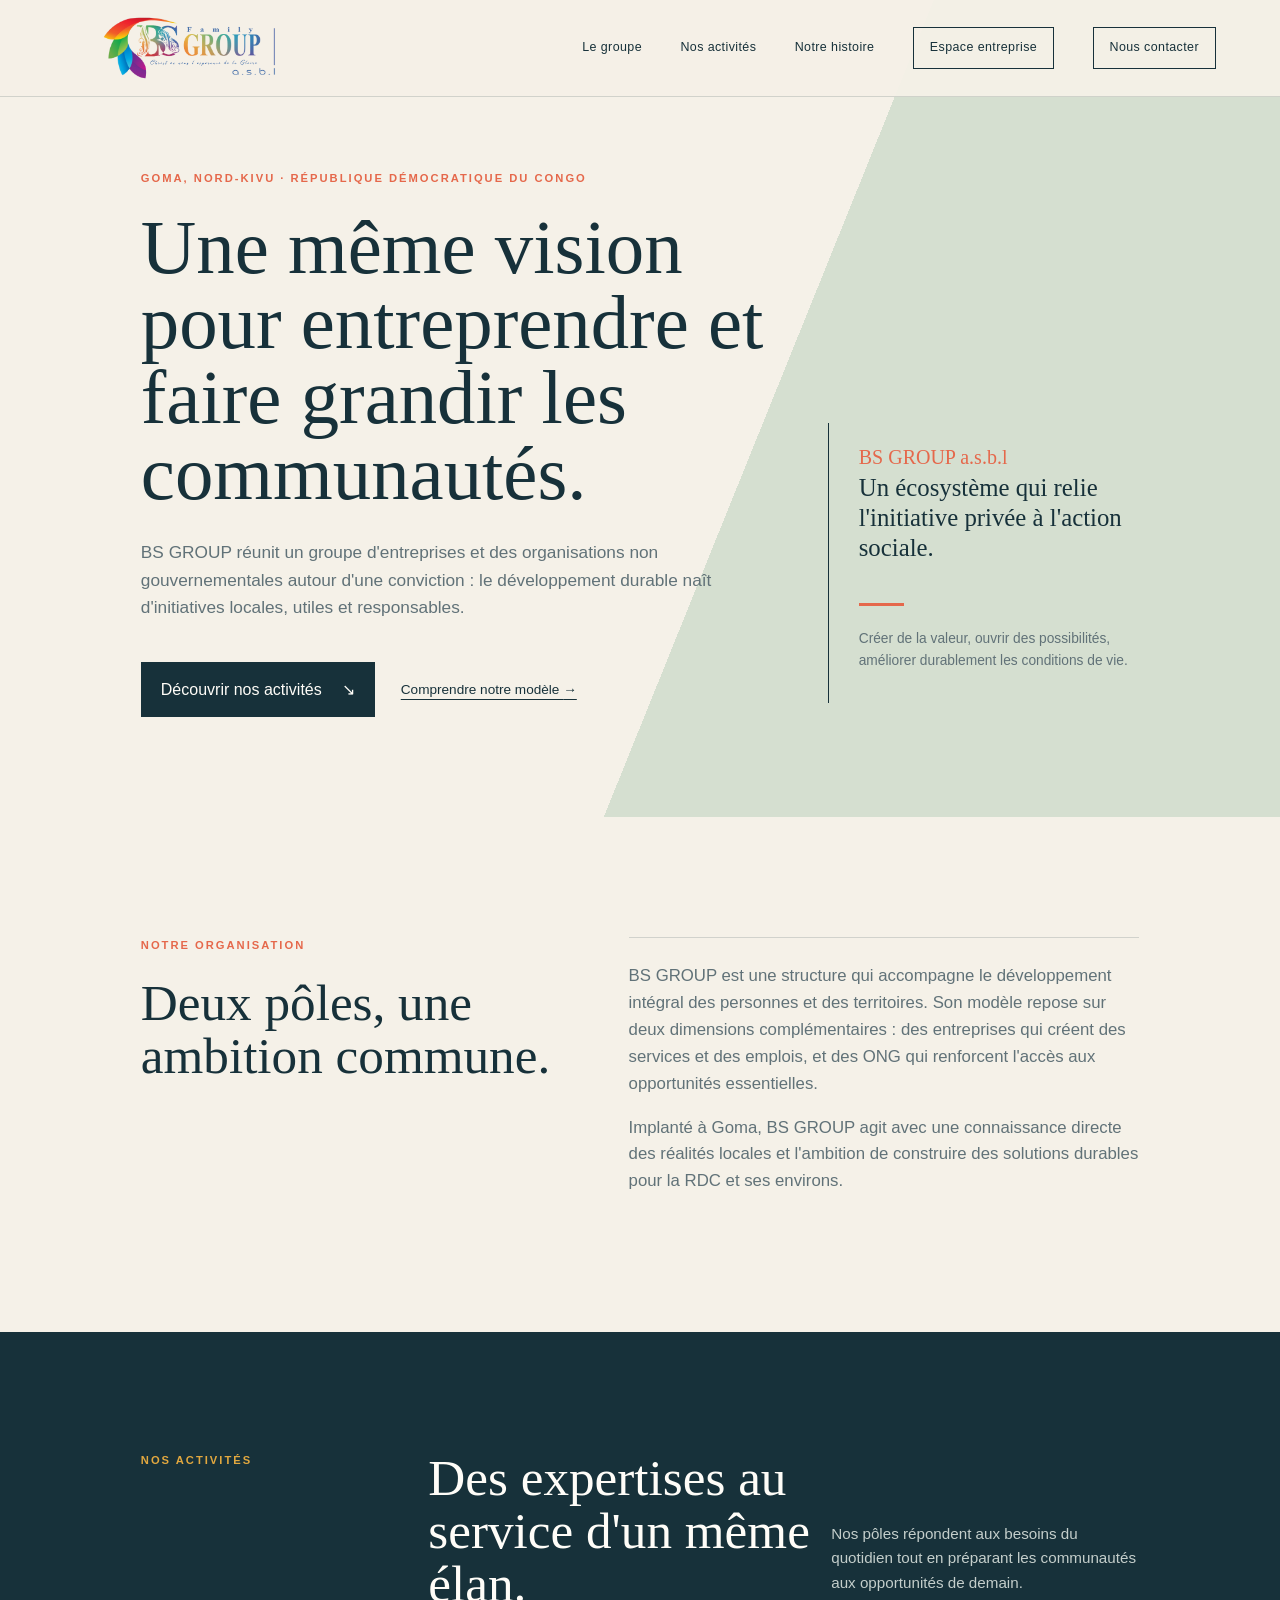
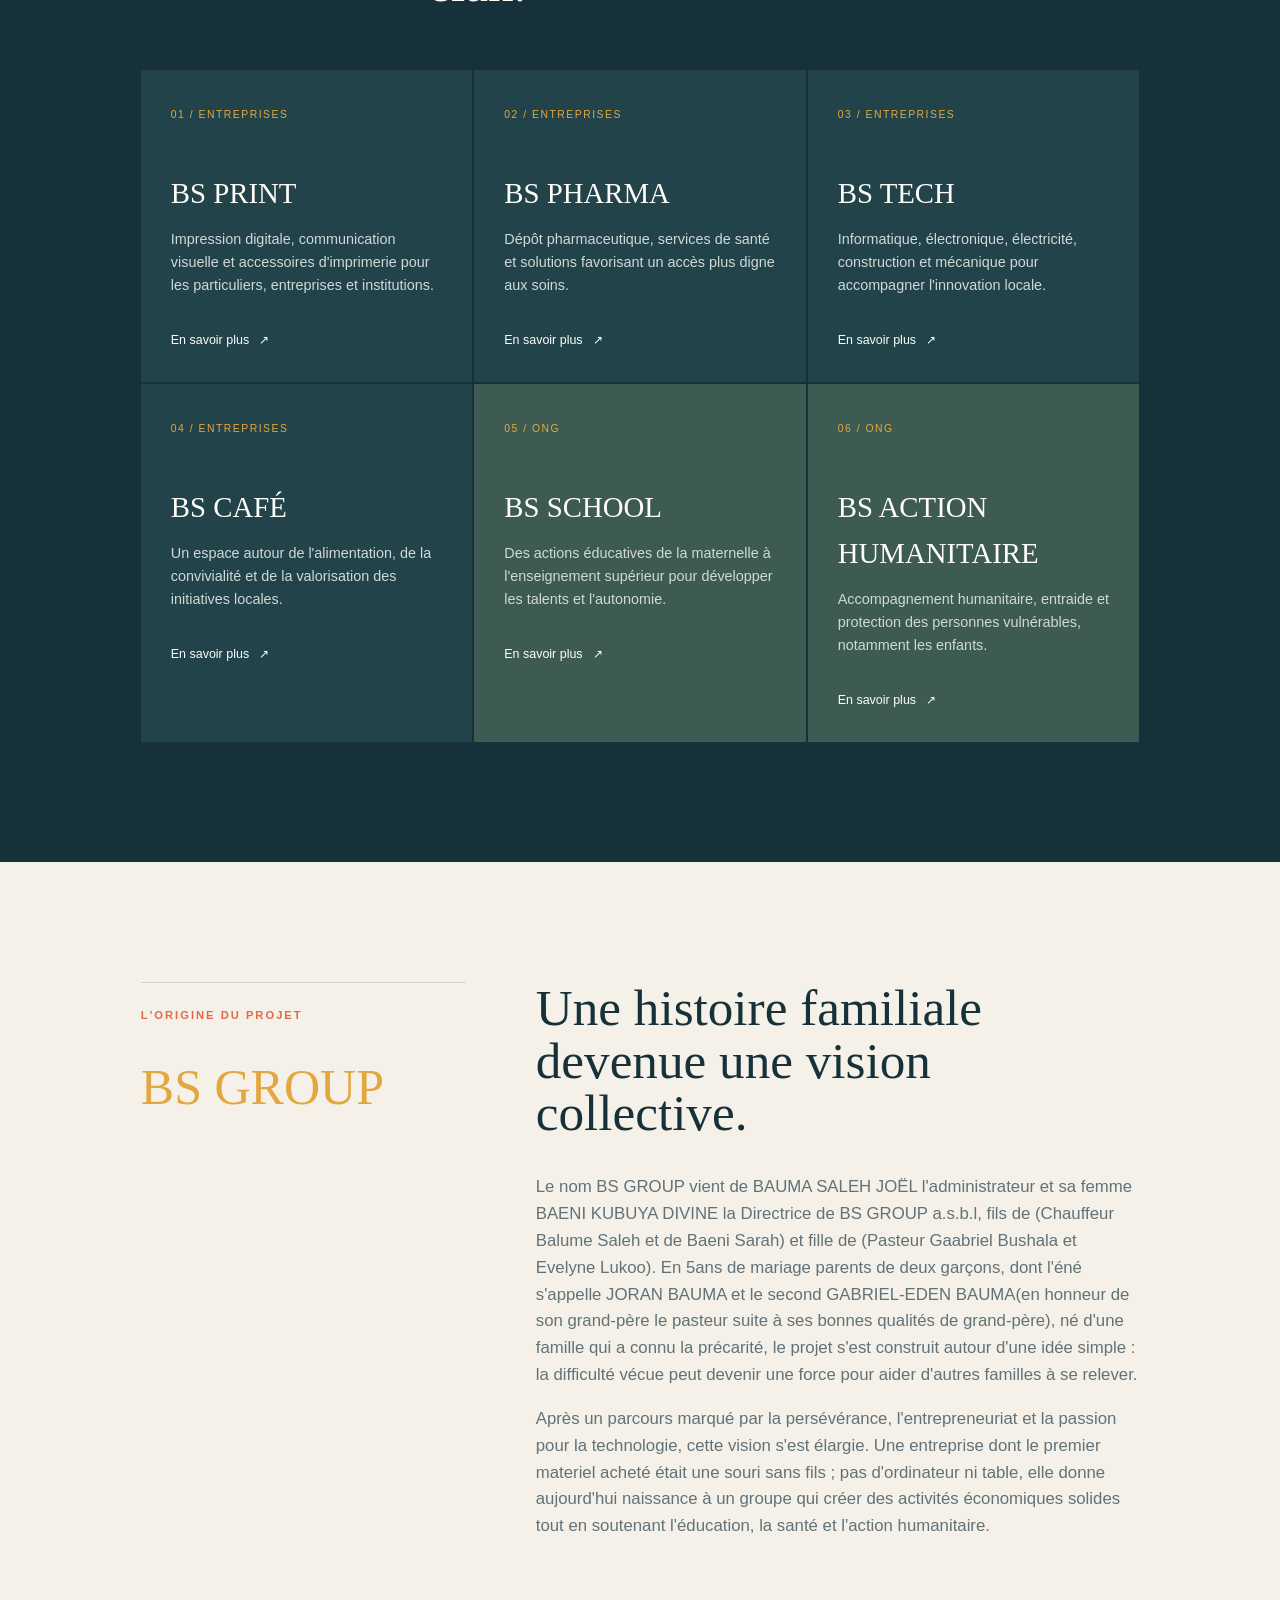
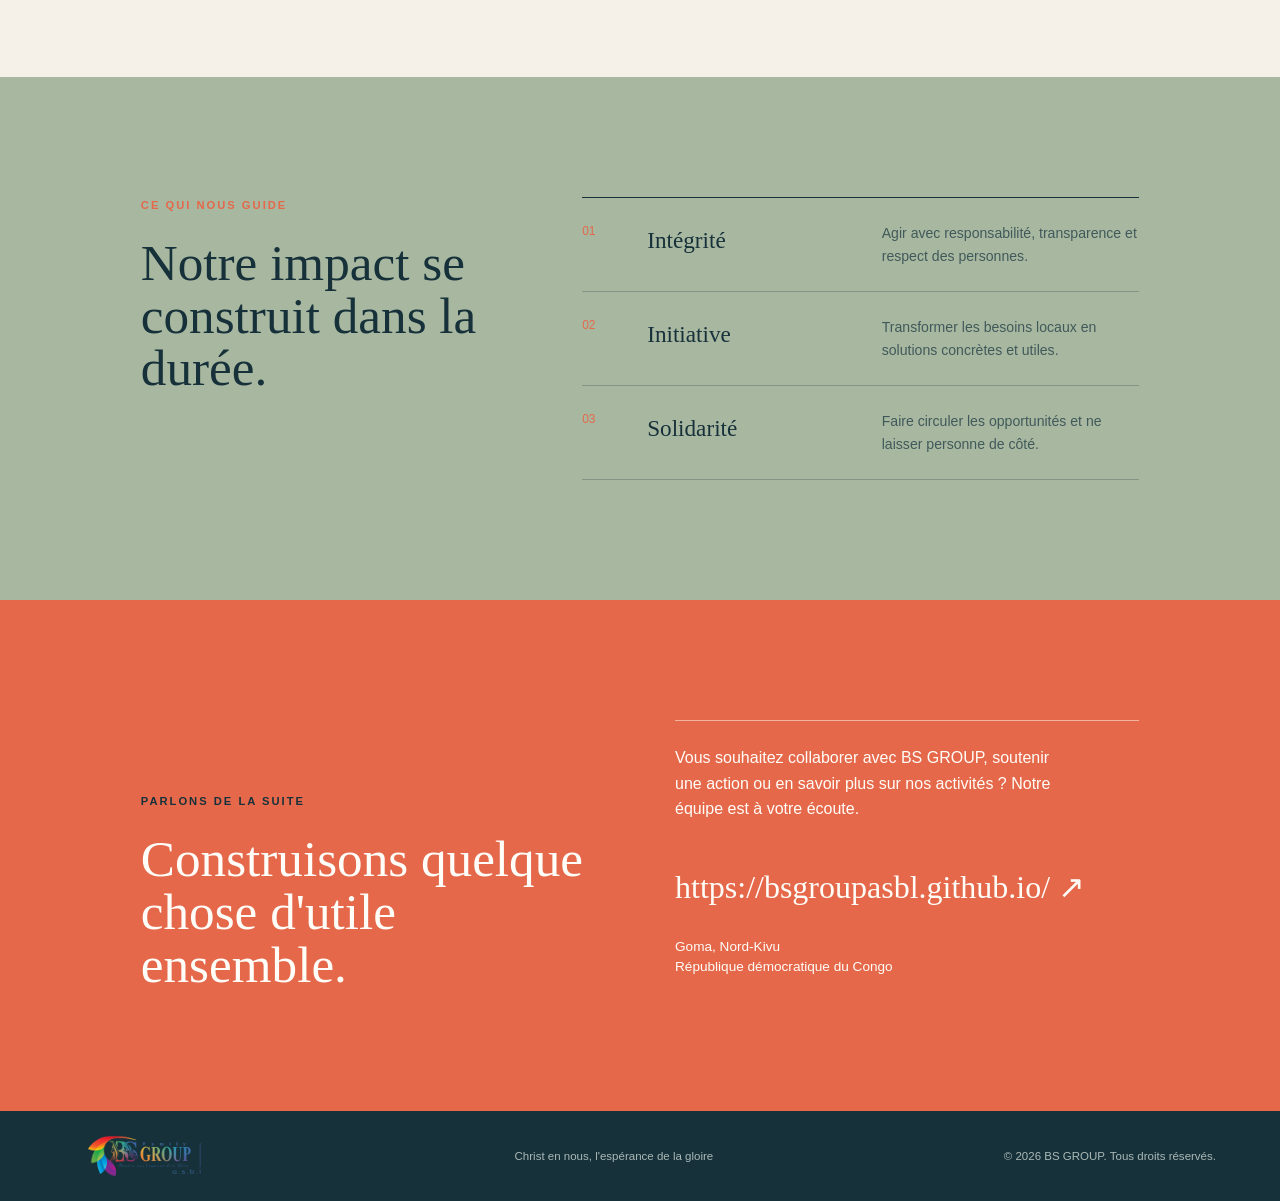
<file: index.html>
<!DOCTYPE html>
<html lang="fr">

<head>
  <meta charset="UTF-8">
  <meta name="viewport" content="width=device-width, initial-scale=1.0">
  <meta name="description" content="À Goma, BS GROUP a.s.b.l. réunit des entreprises et des ONG engagées dans l'entrepreneuriat, l'éducation, la santé et le développement communautaire en RDC.">
  <meta name="author" content="BS GROUP a.s.b.l.">
  <meta property="og:type" content="website">
  <meta property="og:locale" content="fr_CD">
  <meta property="og:site_name" content="BS GROUP a.s.b.l.">
  <meta property="og:title" content="BS GROUP a.s.b.l. à Goma | Entreprendre et agir">
  <meta property="og:description" content="Des entreprises et des ONG engagées dans l'entrepreneuriat, l'éducation, la santé et le développement communautaire à Goma et en RDC.">
  <title>BS GROUP a.s.b.l. à Goma | Christ en nous l'espérance de la gloire </title>
  <link rel="stylesheet" href="stylle.css">
</head>

<body>
  <header class="site-header">
    <a class="brand" href="#accueil" aria-label="BS GROUP a.s.b.l., accueil">
      <img class="brand-logo" src="./logo%20bs%20group%20asbl.png" alt="logo bs group asbl">
    </a>
    <nav class="site-nav" aria-label="Navigation principale">
      <a href="#groupe">Le groupe</a>
      <a href="#activites">Nos activités</a>
      <a href="#histoire">Notre histoire</a>
      <a href="stock.html?v=prenom-nom-2" class="nav-cta">Espace entreprise</a>
      <a href="#contact" class="nav-cta">Nous contacter</a>
    </nav>
  </header>

  <main>
    <section class="hero" id="accueil">
      <div class="hero-content">
        <p class="eyebrow">Goma, Nord-Kivu · République démocratique du Congo</p>
        <h1>Une même vision pour entreprendre et faire grandir les communautés.</h1>
        <p class="hero-intro">BS GROUP réunit un groupe d'entreprises et des organisations non gouvernementales autour d'une conviction : le développement durable naît d'initiatives locales, utiles et responsables.</p>
        <div class="hero-actions">
          <a class="button button-primary" href="#activites">Découvrir nos activités <span aria-hidden="true">↘</span></a>
          <a class="text-link" href="#groupe">Comprendre notre modèle <span aria-hidden="true">→</span></a>
        </div>
      </div>
      <div class="hero-aside" aria-label="Présentation de BS GROUP">
        <span class="hero-number">BS GROUP a.s.b.l</span>
        <p>Un écosystème qui relie l'initiative privée à l'action sociale.</p>
        <span class="hero-line"></span>
        <p class="hero-aside-small">Créer de la valeur, ouvrir des possibilités, améliorer durablement les conditions de vie.</p>
      </div>
    </section>

    <section class="intro section" id="groupe">
      <div class="section-heading">
        <p class="eyebrow">Notre organisation</p>
        <h2>Deux pôles, une ambition commune.</h2>
      </div>
      <div class="intro-copy">
        <p>BS GROUP est une structure qui accompagne le développement intégral des personnes et des territoires. Son modèle repose sur deux dimensions complémentaires : des entreprises qui créent des services et des emplois, et des ONG qui renforcent l'accès aux opportunités essentielles.</p>
        <p>Implanté à Goma, BS GROUP agit avec une connaissance directe des réalités locales et l'ambition de construire des solutions durables pour la RDC et ses environs.</p>
      </div>
    </section>

    <section class="activities section" id="activites">
      <div class="section-heading section-heading-wide">
        <p class="eyebrow">Nos activités</p>
        <h2>Des expertises au service d'un même élan.</h2>
        <p>Nos pôles répondent aux besoins du quotidien tout en préparant les communautés aux opportunités de demain.</p>
      </div>
      <div class="activity-grid">
        <details class="activity-card business-card">
          <summary><span class="card-index">01 / ENTREPRISES</span><h3>BS PRINT</h3><p>Impression digitale, communication visuelle et accessoires d'imprimerie pour les particuliers, entreprises et institutions.</p><span class="details-toggle">En savoir plus <span aria-hidden="true">↗</span></span></summary>
          <div class="card-details">
            <ul class="card-meta">
              <li><strong>Clients</strong><span>Particuliers, PME, institutions</span></li>
              <li><strong>Services</strong><span>Flyers, cartes, impressions sur mesure</span></li>
              <li><strong>Valeur</strong><span>Un service rapide et accessible localement</span></li>
            </ul>
          </div>
        </details>

        <details class="activity-card business-card">
          <summary><span class="card-index">02 / ENTREPRISES</span><h3>BS PHARMA</h3><p>Dépôt pharmaceutique, services de santé et solutions favorisant un accès plus digne aux soins.</p><span class="details-toggle">En savoir plus <span aria-hidden="true">↗</span></span></summary>
          <div class="card-details">
            <ul class="card-meta">
              <li><strong>Mission</strong><span>Renforcer l'accès aux produits de santé</span></li>
              <li><strong>Public</strong><span>Collectivités, patients, professionnels</span></li>
              <li><strong>Impact</strong><span>Une meilleure disponibilité et qualité de service</span></li>
            </ul>
          </div>
        </details>

        <details class="activity-card business-card">
          <summary><span class="card-index">03 / ENTREPRISES</span><h3>BS TECH</h3><p>Informatique, électronique, électricité, construction et mécanique pour accompagner l'innovation locale.</p><span class="details-toggle">En savoir plus <span aria-hidden="true">↗</span></span></summary>
          <div class="card-details">
            <ul class="card-meta">
              <li><strong>Expertise</strong><span>Maintenance, installation et solutions techniques</span></li>
              <li><strong>Domaines</strong><span>Électricité, mécanique, numérique, bâtiment</span></li>
              <li><strong>Objectif</strong><span>Renforcer la capacité locale de production</span></li>
            </ul>
          </div>
        </details>

        <details class="activity-card business-card">
          <summary><span class="card-index">04 / ENTREPRISES</span><h3>BS CAFÉ</h3><p>Un espace autour de l'alimentation, de la convivialité et de la valorisation des initiatives locales.</p><span class="details-toggle">En savoir plus <span aria-hidden="true">↗</span></span></summary>
          <div class="card-details">
            <ul class="card-meta">
              <li><strong>Ambiance</strong><span>Lieu de rencontre et d'échange</span></li>
              <li><strong>Focus</strong><span>Produits locaux, service de qualité, accueil</span></li>
              <li><strong>Effet</strong><span>Créer un lien social autour de la communauté</span></li>
            </ul>
          </div>
        </details>

        <details class="activity-card ngo-card">
          <summary><span class="card-index">05 / ONG</span><h3>BS SCHOOL</h3><p>Des actions éducatives de la maternelle à l'enseignement supérieur pour développer les talents et l'autonomie.</p><span class="details-toggle">En savoir plus <span aria-hidden="true">↗</span></span></summary>
          <div class="card-details">
            <ul class="card-meta">
              <li><strong>Public</strong><span>Élèves, étudiants, familles, enseignants</span></li>
              <li><strong>Niveau</strong><span>De la maternelle à l'université</span></li>
              <li><strong>Vision</strong><span>Former des talents utiles à la communauté</span></li>
            </ul>
          </div>
        </details>

        <details class="activity-card ngo-card">
          <summary><span class="card-index">06 / ONG</span><h3>BS ACTION HUMANITAIRE</h3><p>Accompagnement humanitaire, entraide et protection des personnes vulnérables, notamment les enfants.</p><span class="details-toggle">En savoir plus <span aria-hidden="true">↗</span></span></summary>
          <div class="card-details">
            <ul class="card-meta">
              <li><strong>Appui</strong><span>Protection, aide sociale, soutien concret</span></li>
              <li><strong>Cible</strong><span>Familles vulnérables, enfants et personnes en besoin</span></li>
              <li><strong>Engagement</strong><span>Une réponse locale, humaine et durable</span></li>
            </ul>
          </div>
        </details>
      </div>
    </section>

    <section class="story section" id="histoire">
      <div class="story-label"><p class="eyebrow">L'origine du projet</p><span class="story-year">BS GROUP</span></div>
      <div class="story-content">
        <h2>Une histoire familiale devenue une vision collective.</h2>
        <p>Le nom BS GROUP vient de BAUMA SALEH JOËL l'administrateur et sa femme BAENI KUBUYA DIVINE la Directrice de BS GROUP a.s.b.l, fils de (Chauffeur Balume Saleh et de Baeni Sarah) et fille de (Pasteur Gaabriel Bushala et Evelyne Lukoo). En 5ans de mariage parents de deux garçons, dont l'éné s'appelle JORAN BAUMA et le second GABRIEL-EDEN BAUMA(en honneur de son grand-père le pasteur suite à ses bonnes qualités de grand-père), né d'une famille qui a connu la précarité, le projet s'est construit autour d'une idée simple : la difficulté vécue peut devenir une force pour aider d'autres familles à se relever.</p>
        <p>Après un parcours marqué par la persévérance, l'entrepreneuriat et la passion pour la technologie, cette vision s'est élargie. Une entreprise dont le premier materiel acheté était une souri sans fils ; pas d'ordinateur ni table, elle donne aujourd'hui naissance à un groupe qui créer des activités économiques solides tout en soutenant l'éducation, la santé et l'action humanitaire.</p>
      </div>
    </section>

    <section class="values section">
      <div class="section-heading"><p class="eyebrow">Ce qui nous guide</p><h2>Notre impact se construit dans la durée.</h2></div>
      <div class="values-list">
        <div><span>01</span><h3>Intégrité</h3><p>Agir avec responsabilité, transparence et respect des personnes.</p></div>
        <div><span>02</span><h3>Initiative</h3><p>Transformer les besoins locaux en solutions concrètes et utiles.</p></div>
        <div><span>03</span><h3>Solidarité</h3><p>Faire circuler les opportunités et ne laisser personne de côté.</p></div>
      </div>
    </section>

    <section class="contact section" id="contact">
      <div><p class="eyebrow">Parlons de la suite</p><h2>Construisons quelque chose d'utile ensemble.</h2></div>
      <div class="contact-details"><p>Vous souhaitez collaborer avec BS GROUP, soutenir une action ou en savoir plus sur nos activités ? Notre équipe est à votre écoute.</p><a class="contact-email" href="https://mail.google.com/mail/?view=cm&amp;fs=1&amp;to=joelbaumasaleh%40gmail.com" target="_blank" rel="noopener">https://bsgroupasbl.github.io/ <span aria-hidden="true">↗</span></a><p class="contact-location">Goma, Nord-Kivu<br>République démocratique du Congo</p></div>
    </section>
  </main>

  <footer class="site-footer">
    <img class="footer-logo" src="./logo%20bs%20group%20asbl.png" alt="BS GROUP a.s.b.l.">
    <p>Christ en nous, l'espérance de la gloire</p>
    <p>© 2026 BS GROUP. Tous droits réservés.</p>
  </footer> 
  <script type="application/ld+json">
    {
      "@context": "https://schema.org",
      "@type": "NGO",
      "name": "BS GROUP a.s.b.l.",
      "description": "Organisation basée à Goma, engagée dans l'entrepreneuriat, l'éducation, la santé et le développement communautaire en RDC.",
      "email": "contact@bsgroup.cd",
      "address": {
        "@type": "PostalAddress",
        "addressLocality": "Goma",
        "addressRegion": "Nord-Kivu",
        "addressCountry": "CD"
      }
    }
  </script>
</body>

</html>
</file>
<file: stylle.css>
:root {
  --ink: #17313a;
  --muted: #617278;
  --paper: #f5f1e8;
  --white: #fffdf8;
  --coral: #e5684b;
  --gold: #e2a83f;
  --sage: #a8b8a0;
  --line: rgba(23, 49, 58, 0.16);
  --serif: Georgia, 'Times New Roman', serif;
  --sans: 'Trebuchet MS', 'Segoe UI', sans-serif;
}
* { box-sizing: border-box; }
html { scroll-behavior: smooth; }
body { margin: 0; background: var(--paper); color: var(--ink); font-family: var(--sans); line-height: 1.6; }
a { color: inherit; }
.site-header { align-items: center; background: rgba(245, 241, 232, 0.96); border-bottom: 1px solid var(--line); display: flex; justify-content: space-between; padding: 16px clamp(22px, 5vw, 76px); position: absolute; top: 0; width: 100%; z-index: 10; }
.brand { display: inline-flex; text-decoration: none; }
.brand-logo { display: block; height: 64px; object-fit: contain; width: min(250px, 38vw); }
.site-nav { align-items: center; display: flex; gap: clamp(17px, 3vw, 42px); }
.site-nav a { font-size: 0.78rem; letter-spacing: 0.4px; text-decoration: none; }
.site-nav a:hover, .text-link:hover, .activity-card a:hover { color: var(--coral); }
.nav-cta { border: 1px solid var(--ink); padding: 10px 16px; }
.hero { align-items: end; background: linear-gradient(112deg, var(--paper) 0 58%, #d5dfd0 58% 100%); display: grid; gap: 40px; grid-template-columns: minmax(0, 1.35fr) minmax(230px, 0.65fr); min-height: 720px; padding: 170px clamp(22px, 11vw, 170px) 100px; }
.hero-content { max-width: 720px; }
.eyebrow { color: var(--coral); font-size: 0.7rem; font-weight: bold; letter-spacing: 2px; margin: 0 0 22px; text-transform: uppercase; }
h1, h2, h3, p { margin-top: 0; }
h1, h2, h3 { font-family: var(--serif); font-weight: normal; }
h1 { font-size: clamp(3.1rem, 6vw, 6.3rem); line-height: 0.98; margin-bottom: 28px; max-width: 780px; }
.hero-intro { color: var(--muted); font-size: 1.08rem; max-width: 600px; }
.hero-actions { align-items: center; display: flex; flex-wrap: wrap; gap: 26px; margin-top: 40px; }
.button { display: inline-flex; gap: 20px; padding: 15px 20px; text-decoration: none; }
.button-primary { background: var(--ink); color: var(--white); }
.button-primary:hover { background: var(--coral); }
.text-link { font-size: 0.85rem; text-underline-offset: 5px; }
.hero-aside { border-left: 1px solid var(--ink); margin-bottom: 14px; padding: 18px 0 18px 30px; }
.hero-number { color: var(--coral); font-family: var(--serif); font-size: 20px; }
.hero-aside p { font-family: var(--serif); font-size: 1.55rem; line-height: 1.2; max-width: 270px; }
.hero-line { background: var(--coral); display: block; height: 3px; margin: 40px 0 22px; width: 45px; }
.hero-aside .hero-aside-small { color: var(--muted); font-family: var(--sans); font-size: 0.86rem; line-height: 1.6; }
.section { padding: 120px clamp(22px, 11vw, 170px); }
.intro { display: grid; gap: 70px; grid-template-columns: minmax(250px, 0.9fr) minmax(0, 1.1fr); }
.section-heading h2, .story h2, .contact h2 { font-size: clamp(2.5rem, 4vw, 4.4rem); line-height: 1.03; margin-bottom: 0; }
.intro-copy { border-top: 1px solid var(--line); padding-top: 25px; }
.intro-copy p { color: var(--muted); font-size: 1.05rem; max-width: 580px; }
.activities { background: var(--ink); color: var(--white); }
.section-heading-wide { display: grid; gap: 18px; grid-template-columns: 0.7fr 1fr 0.8fr; margin-bottom: 60px; }
.section-heading-wide .eyebrow { color: var(--gold); }
.section-heading-wide h2 { font-size: clamp(2.2rem, 4vw, 4rem); }
.section-heading-wide > p:last-child { align-self: end; color: #c4cecb; font-size: 0.95rem; }
.activity-grid { display: grid; gap: 2px; grid-template-columns: repeat(3, 1fr); }
.activity-card { min-height: 290px; padding: 30px; transition: transform 180ms ease; }
.activity-card:hover { transform: translateY(-6px); }
.business-card { background: #23434b; }
.ngo-card { background: #3e5b53; }
.card-index { color: var(--gold); font-size: 0.65rem; letter-spacing: 1.5px; }
.activity-card h3 { font-size: 1.8rem; margin: 44px 0 12px; }
.activity-card p { color: #d0d9d5; font-size: 0.9rem; max-width: 280px; }
.activity-card summary { cursor: pointer; list-style: none; }
.activity-card summary::-webkit-details-marker { display: none; }
.activity-card summary { display: block; }
.details-toggle { color: var(--white); display: inline-flex; font-size: 0.78rem; gap: 10px; margin-top: 20px; text-decoration: none; }
.card-details { margin-top: 22px; }
.card-meta { list-style: none; margin: 0; padding: 0; display: grid; gap: 10px; }
.card-meta li { display: grid; gap: 3px; }
.card-meta strong { color: var(--white); font-size: 0.68rem; letter-spacing: 0.12em; text-transform: uppercase; }
.card-meta span { color: #dfe8e5; font-size: 0.8rem; line-height: 1.5; }
.business-login { align-items: center; border: 1px solid rgba(255, 253, 248, 0.55); color: var(--white); display: inline-flex; font-size: 0.78rem; gap: 12px; margin-top: 24px; padding: 9px 12px; text-decoration: none; }
.business-login:hover { background: var(--white); color: var(--ink); }
.business-login:focus-visible { outline: 2px solid var(--gold); outline-offset: 3px; }
.story { display: grid; gap: 70px; grid-template-columns: 0.7fr 1.3fr; }
.story-label { border-top: 1px solid var(--line); padding-top: 24px; }
.story-year { color: var(--gold); font-family: var(--serif); font-size: 50PX; }
.story-content { max-width: 700px; }
.story-content h2 { margin-bottom: 34px; }
.story-content p { color: var(--muted); font-size: 1.05rem; }
.values { background: var(--sage); display: grid; gap: 70px; grid-template-columns: 0.8fr 1.2fr; }
.values-list { border-top: 1px solid var(--ink); }
.values-list > div { align-items: start; border-bottom: 1px solid rgba(23, 49, 58, 0.25); display: grid; gap: 20px; grid-template-columns: 45px 1fr 1.2fr; padding: 24px 0; }
.values-list span { color: var(--coral); font-size: 0.75rem; }
.values-list h3 { font-size: 1.45rem; margin: 0; }
.values-list p { color: #40595a; font-size: 0.88rem; margin: 0; }
.contact { align-items: end; background: var(--coral); color: var(--white); display: grid; gap: 70px; grid-template-columns: 1fr 1fr; }
.contact .eyebrow { color: var(--ink); }
.contact h2 { max-width: 570px; }
.contact-details { border-top: 1px solid rgba(255, 253, 248, 0.5); padding-top: 24px; }
.contact-details > p:first-child { max-width: 400px; }
.contact-email { display: inline-block; font-family: var(--serif); font-size: clamp(1.3rem, 2.5vw, 2.1rem); margin: 24px 0; text-decoration: none; }
.contact-location { font-size: 0.85rem; line-height: 1.5; }
.site-footer { align-items: center; background: var(--ink); color: var(--white); display: flex; gap: 40px; justify-content: space-between; padding: 24px clamp(22px, 5vw, 76px); }
.footer-logo { display: block; height: 42px; object-fit: contain; width: 160px; }
.site-footer p { color: #aab9b7; font-size: 0.72rem; margin: 0; }
@media (max-width: 800px) {
  .site-header { align-items: flex-start; flex-direction: column; gap: 18px; padding: 18px 22px; position: relative; }
  .brand-logo { height: 58px; width: min(280px, 82vw); }
  .site-nav { flex-wrap: wrap; gap: 12px 20px; }
  .nav-cta { padding: 7px 10px; }
  .hero { background: var(--paper); display: block; min-height: auto; padding: 90px 22px 80px; }
  h1 { font-size: clamp(3rem, 15vw, 5rem); }
  .hero-aside { margin-top: 70px; }
  .section { padding: 80px 22px; }
  .intro, .story, .values, .contact { display: block; }
  .intro-copy, .story-content, .values-list, .contact-details { margin-top: 45px; }
  .section-heading-wide { display: block; margin-bottom: 40px; }
  .section-heading-wide > p:last-child { margin-top: 24px; }
  .activity-grid { grid-template-columns: 1fr; }
  .activity-card { min-height: 250px; }
  .values-list > div { grid-template-columns: 38px 1fr; }
  .values-list p { grid-column: 2; }
  .contact-details { padding-bottom: 10px; }
  .site-footer { align-items: flex-start; flex-direction: column; gap: 16px; }
}
@media (prefers-reduced-motion: reduce) {
  html { scroll-behavior: auto; }
  .activity-card { transition: none; }
}
</file>
